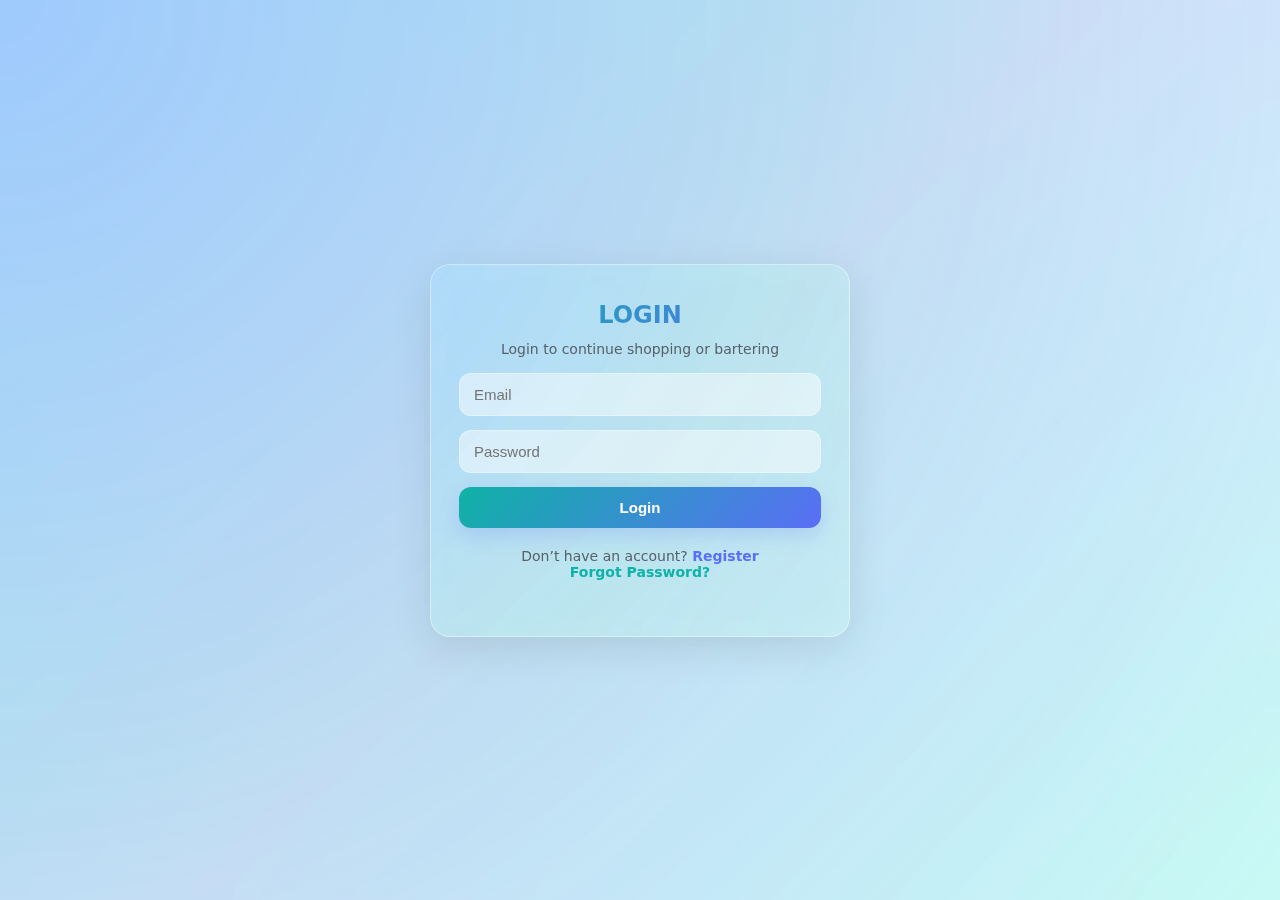
<file: index.html>
<!DOCTYPE html>
<html lang="en">
<head>
  <meta charset="utf-8" />
  <meta name="viewport" content="width=device-width,initial-scale=1" />
  <title>SwapCart — Home</title>
  <link rel="stylesheet" href="styles.css" />
  <link rel="manifest" href="manifest.json" />
</head>
<body>
  <div class="layout">
    <aside class="sidebar" id="sidebar">
      <div class="sidebar-brand">SwapCart</div>
      <nav>
        <a href="profile.html">👤 Profile</a>
        <a href="index.html">🏠 Home</a>
        <a href="barter.html">🔁 Barter</a>
        <a href="barter-dashboard.html" class="icon-btn ">
    🔄 Barter Dashboard <span id="barter-count" class="badge">0</span></a>
        <a href="seller.html">🛍️ Sell</a>
        <a href="favorites.html" class="icon-btn ">
    ❤️ Favorites <span id="fav-count" class="badge">0</span></a>
        <a href="cart.html" class="icon-btn ">
    🛒 Cart <span id="cart-count" class="badge">0</span></a>
        <!-- ✅ New Logout button -->
  <button id="logoutBtn" class="icon-btn" style="background:none;border:none;cursor:pointer;font-size:1em;">
    🚪 Logout
  </button>
</nav>
    </aside>

    <main class="main-content">
      <button class="menu-toggle" id="menuToggle">☰</button>

      <div class="hero card">
        <h1>SwapCart — Shop & Barter</h1>
        <p>Buy or propose a barter for any listed item. Shop vibe, barter power.</p>
      </div>
      <div id="products-grid" class="products-grid"></div>
    </main>
  </div>
  <!-- Optional: add to pages manually -->
<div id="global-chat-modal" class="modal" style="display:none;">
  <div class="modal-content card" style="max-width:600px;margin:auto;">
    <h3 id="global-chat-with-name">Chat</h3>
    <div id="global-chat-messages" style="max-height:300px;overflow-y:auto;border:1px solid #ccc;padding:10px;margin-bottom:10px;"></div>
    <textarea id="global-chat-input" rows="2" placeholder="Type your message..."></textarea>
    <button class="btn orange" id="global-send-chat-btn">Send</button>
    <button class="btn" id="global-close-chat-btn">Close</button>
  </div>
</div>


 <script src="script.js"></script>

  <script src="logout.js"></script>
  <script>
    const sidebar = document.getElementById('sidebar');
    const toggle = document.getElementById('menuToggle');
    toggle.addEventListener('click', () => {
      sidebar.classList.toggle('collapsed');
    });
</script>
<script>
  const user = JSON.parse(localStorage.getItem('currentUser'));
  if (!user) window.location.href = 'login.html';
</script>




</body>

</html>
</file>
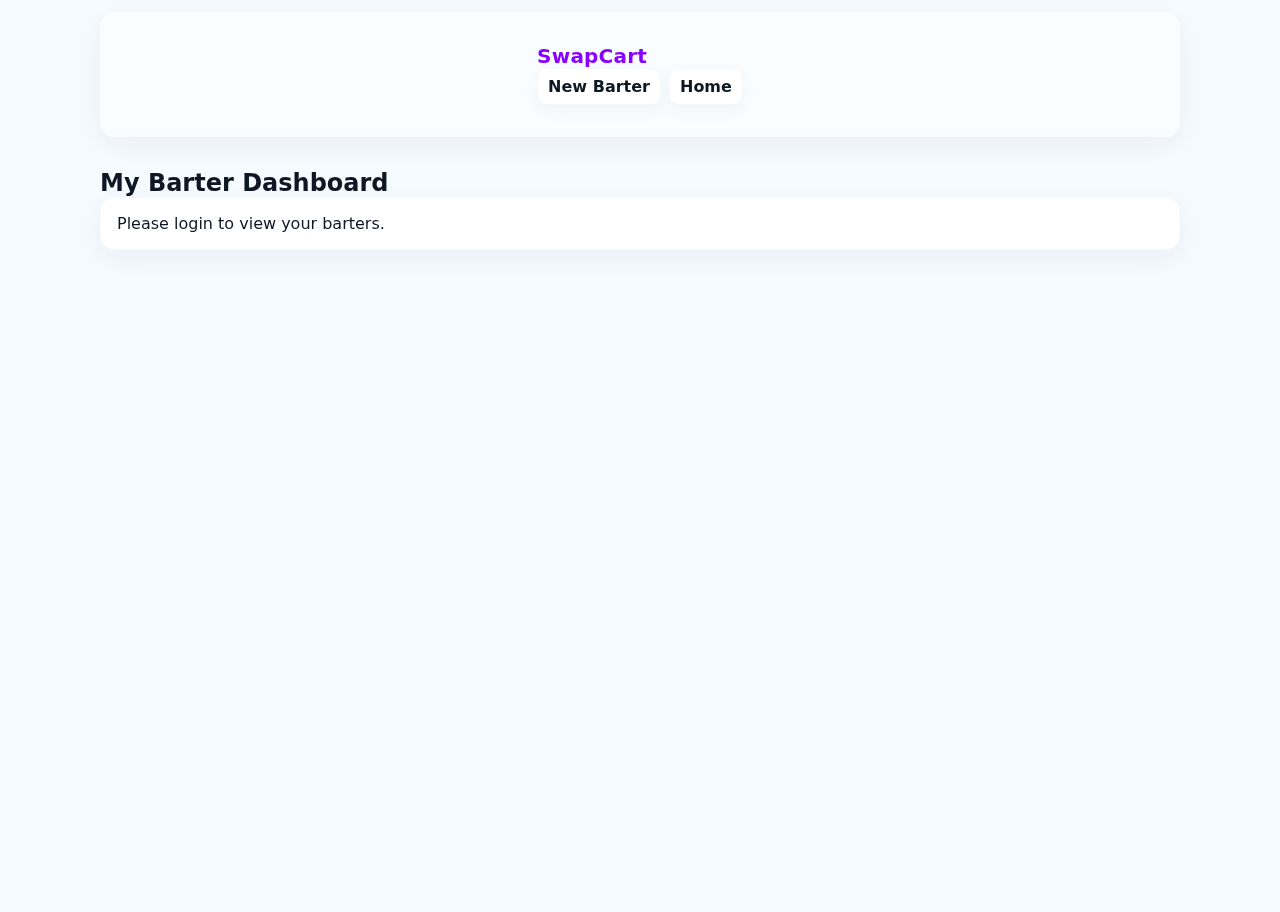
<file: barter-dashboard.html>
<!-- Updated barter-dashboard.html -->
<!DOCTYPE html>
<html lang="en">
<head>
  <meta charset="utf-8" />
  <meta name="viewport" content="width=device-width,initial-scale=1" />
  <title>My Barter Dashboard</title>
  <link rel="stylesheet" href="styles.css" />
</head>
<body>
  <header class="site-header">
    <div class="container topbar">
      <div class="brand"><a href="index.html" style="text-decoration:none;color:#8800ff;">SwapCart</a></div>
      <div class="actions">
        <a href="barter.html" class="icon-btn orange">New Barter</a>
        <a href="index.html" class="icon-btn orange">Home</a>
        </div>

    </div>
  </header>

  <main class="container">
    <h2>My Barter Dashboard</h2>
    <div id="my-barter-list"></div>

    <!-- Hidden comment modal -->
    <div id="comment-modal" class="modal" style="display:none;">
      <div class="modal-content card" style="max-width:600px;margin:auto;">
        <h3>Comments</h3>
        <div id="comment-list"></div>
        <textarea id="new-comment-text" placeholder="Write a comment..." rows="2"></textarea>
        <button class="btn orange" id="post-comment-btn">Post Comment</button>
        <button class="btn" onclick="closeCommentModal()">Close</button>
      </div>
    </div>
  </main>
  <!-- 🔔 Notification Popup -->
<div id="notification-container"
     style="position:fixed;bottom:20px;right:20px;z-index:300;
            display:flex;flex-direction:column;gap:10px;"></div>


  <script src="script.js"></script>
</body>
</html>
</file>
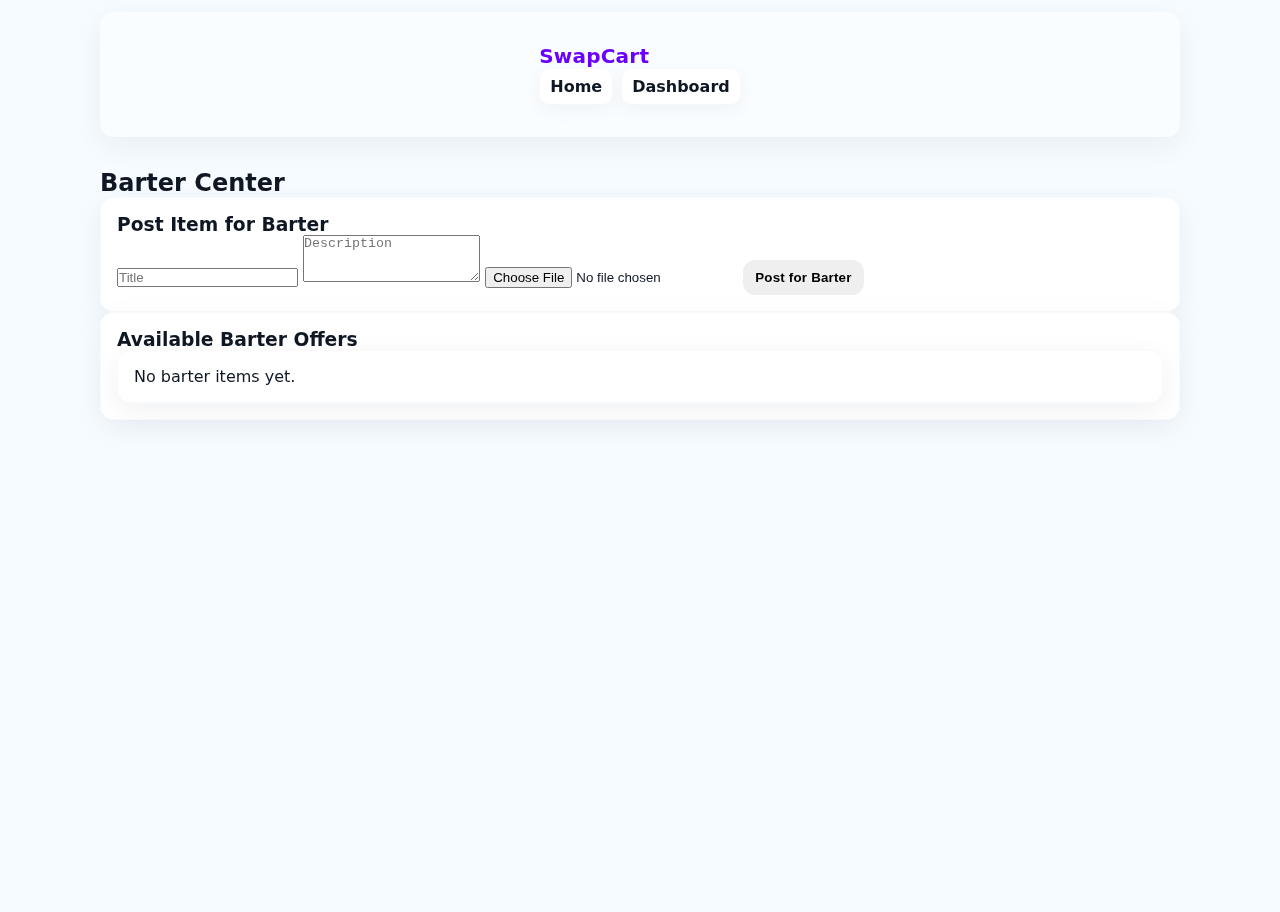
<file: barter.html>
<!DOCTYPE html>
<html lang="en">
<head>
  <meta charset="utf-8" />
  <meta name="viewport" content="width=device-width,initial-scale=1" />
  <title>SwapCart — Barter</title>
  <link rel="stylesheet" href="styles.css" />
</head>
<body>
  <header class="site-header">
    <div class="container topbar">
      <div class="brand"><a href="home.html" style="text-decoration:none;color:#6a00ff;">SwapCart</a></div>
      <div class="actions">
        <a href="index.html" class="icon-btn orange">Home</a>
        <a href="barter-dashboard.html" class="icon-btn orange">Dashboard</a>
      </div>
    </div>
  </header>

  <main class="container">
    <h2>Barter Center</h2>
    <div class="barter-grid">
      <div class="card">
        <h3>Post Item for Barter</h3>
        <div id="barter-alert"></div>
        <form id="barter-form">
          <input id="barter-title" placeholder="Title" required />
          <textarea id="barter-description" placeholder="Description" rows="3" required></textarea>
          <input id="barter-photo" type="file" accept="image/*" />
          <button class="btn orange">Post for Barter</button>
        </form>
      </div>

      <div class="card" style="flex:1">
        <h3>Available Barter Offers</h3>
        <div id="barter-items-list"></div>
      </div>
    </div>
    <!-- Private Message Modal -->
<div id="chat-modal" class="modal" style="display:none;">
  <div class="modal-content card" style="max-width:600px;margin:auto;">
    <h3 id="chat-with-name">Private Chat</h3>
    <div id="chat-messages" style="max-height:300px;overflow-y:auto;border:1px solid #ccc;padding:10px;margin-bottom:10px;"></div>
    <textarea id="chat-input" rows="2" placeholder="Type your message..."></textarea>
    <button class="btn orange" id="send-chat-btn">Send</button>
    <button class="btn" onclick="closeChat()">Close</button>
  </div>
</div>

  </main>


  <script src="script.js"></script>
  
</body>
</html>
</file>
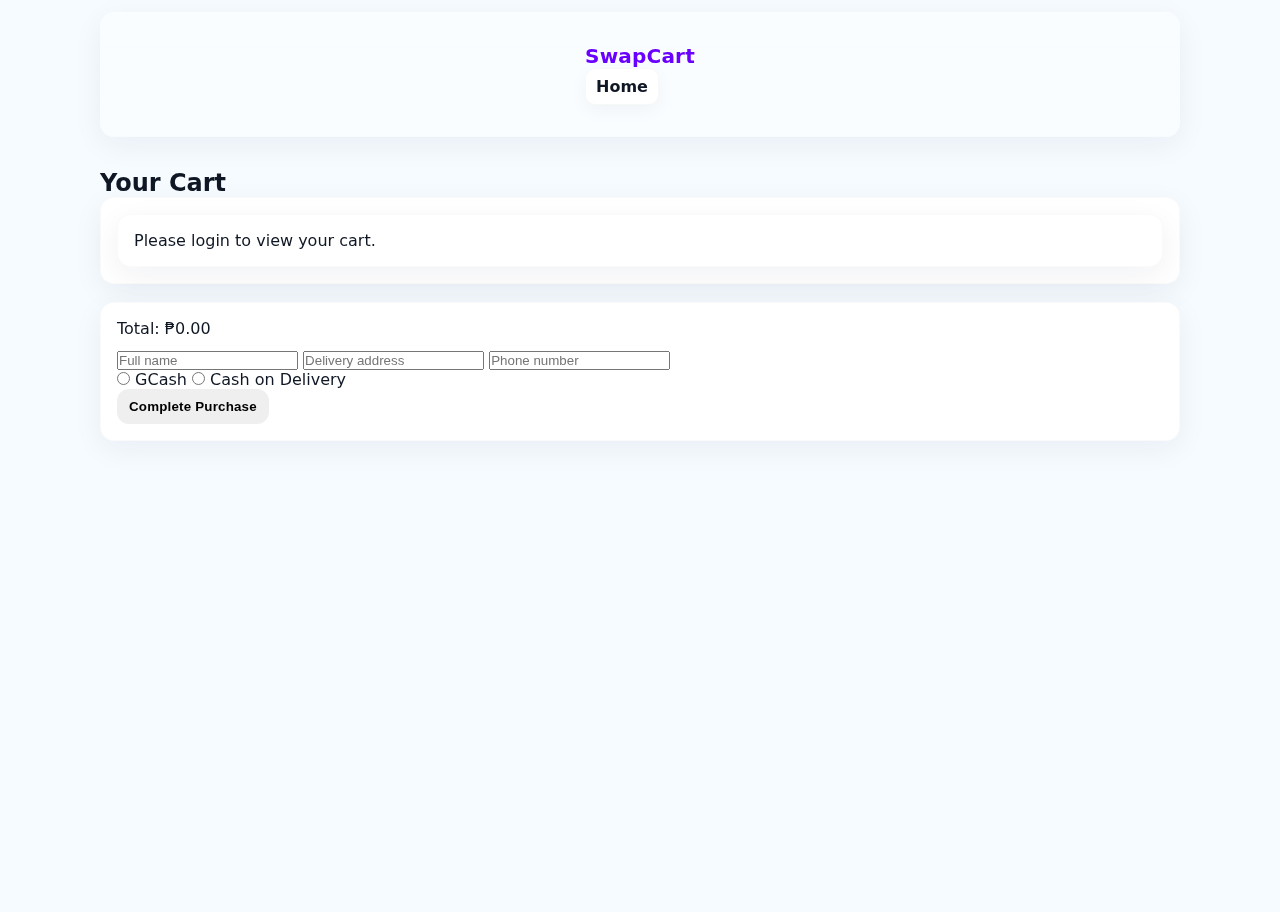
<file: cart.html>
<!DOCTYPE html>
<html lang="en">
<head>
  <meta charset="utf-8" />
  <meta name="viewport" content="width=device-width,initial-scale=1" />
  <title>SwapCart — Cart</title>
  <link rel="stylesheet" href="styles.css" />
</head>
<body>
  <header class="site-header">
    <div class="container topbar">
      <div class="brand"><a href="home.html" style="text-decoration:none;color:#6a00ff;">SwapCart</a></div>
      <div class="actions">
        <a href="index.html" class="icon-btn orange">Home</a>
    </div>
  </header>

  <main class="container">
  <h2>Your Cart</h2>
  <div id="cart-items" class="card"></div>
  <div class="card checkout">
    <div id="cart-total">Total: ₱0.00</div>
    <form id="checkout-form">
      <input id="checkout-name" placeholder="Full name" required />
      <input id="checkout-address" placeholder="Delivery address" required />
      <input id="checkout-phone" placeholder="Phone number" type="tel" required />
      <div class="payment-row">
        <label><input type="radio" name="payment" value="gcash" id="gcash" /> GCash</label>
        <label><input type="radio" name="payment" value="cod" id="cod" /> Cash on Delivery</label>
      </div>
      <div id="gcash-details" class="gcash-details" style="display:none;">
        <input id="gcash-number" placeholder="GCash number (11 digits)" pattern="[0-9]{11}" />
        <input id="gcash-name" placeholder="GCash account name" />
      </div>
      <button class="btn orange">Complete Purchase</button>
    </form>
  </div>
</main>


  <script src="script.js"></script>
  

</body>
</html>
</file>
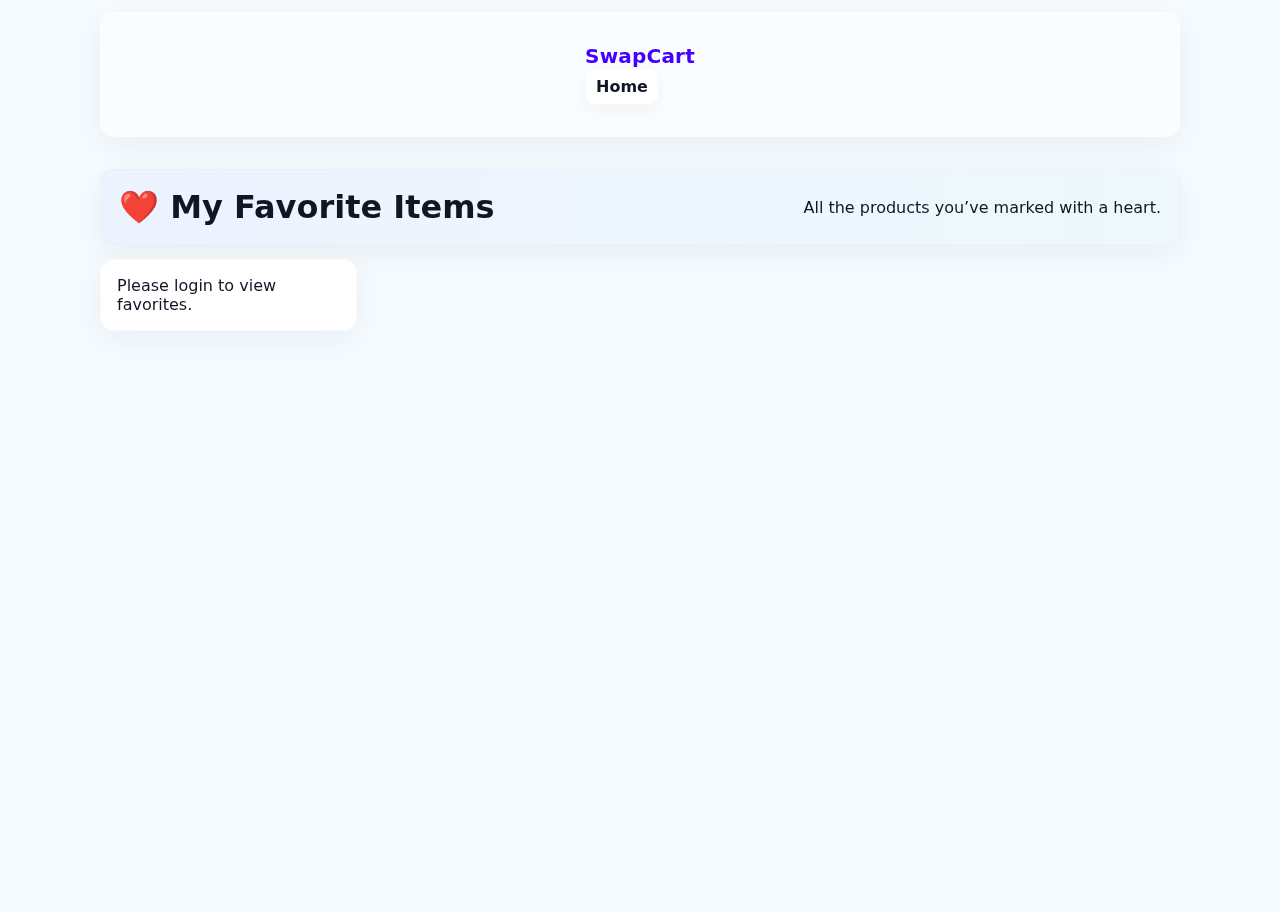
<file: favorites.html>
<!DOCTYPE html>
<html lang="en">
<head>
  <meta charset="utf-8" />
  <meta name="viewport" content="width=device-width,initial-scale=1" />
  <title>SwapCart — Favorites</title>
  <link rel="stylesheet" href="styles.css" />
</head>
<body>
  <!-- Header -->
  <header class="site-header">
    <div class="container topbar">
      <div class="brand"><a href="home.html" style="text-decoration:none;color:#4400ff;">SwapCart</a></div>

      <div class="actions">
        <a href="index.html" class="icon-btn orange">Home</a>
      </div>
    </div>
  </header>

  <!-- Favorites -->
  <main class="container">
    <div class="hero card">
      <h1>❤️ My Favorite Items</h1>
      <p>All the products you’ve marked with a heart.</p>
    </div>

    <div id="favorites-grid" class="products-grid"></div>
  </main>

  <script src="script.js"></script>
</body>
</html>
</file>
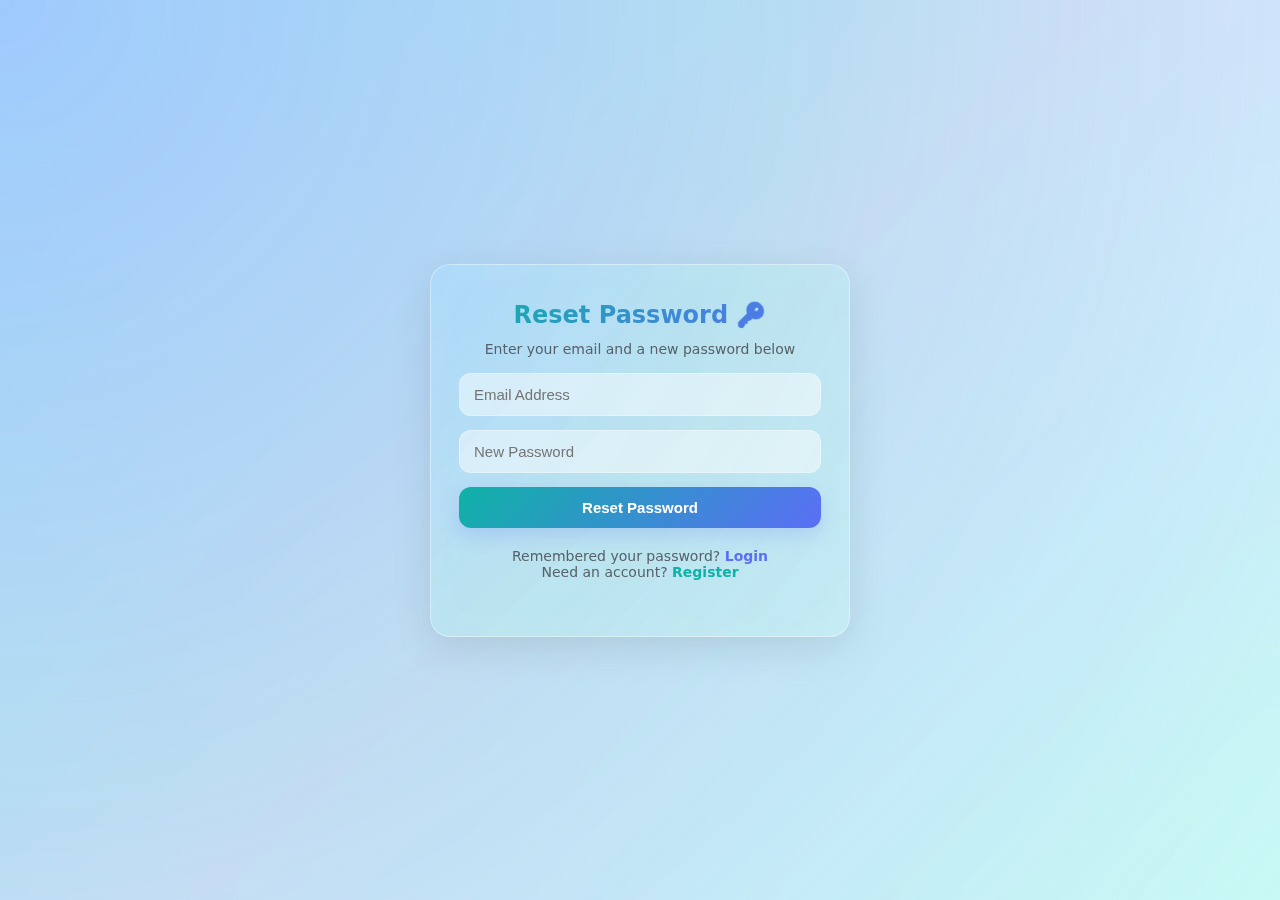
<file: forgot.html>
<!DOCTYPE html>
<html lang="en">
<head>
  <meta charset="utf-8" />
  <meta name="viewport" content="width=device-width, initial-scale=1" />
  <title>SwapCart — Forgot Password</title>
  <link rel="stylesheet" href="auth.css" />

</head>
<body>
  
    <!-- Main Content -->
    <main class="main-content">
      <div class="auth-page">
        <div class="auth-card">
          <h2>Reset Password 🔑</h2>
          <p class="muted" style="text-align:center;margin-bottom:16px;">
            Enter your email and a new password below
          </p>

          <form id="forgot-form">
            <input type="email" id="forgot-email" placeholder="Email Address" required />
            <input type="password" id="forgot-new-password" placeholder="New Password" required />
            <button class="btn btn-primary" type="submit">Reset Password</button>
          </form>

          <div id="forgot-alert" style="margin-top:10px;"></div>

          <p class="muted" style="margin-top:20px;text-align:center;">
            Remembered your password? 
            <a href="login.html" style="color:var(--accent-2);font-weight:700;">Login</a><br>
            Need an account? 
            <a href="register.html" style="color:var(--accent-1);font-weight:700;">Register</a>
          </p>
        </div>
      </div>
    </main>
  </div>

  <script src="script.js"></script>
  <script>
    document.addEventListener('DOMContentLoaded', () => {
      const user = JSON.parse(localStorage.getItem('currentUser'));
      if (user) window.location.href = 'index.html'; // redirect logged-in users
    });
  </script>
</body>
</html>
</file>
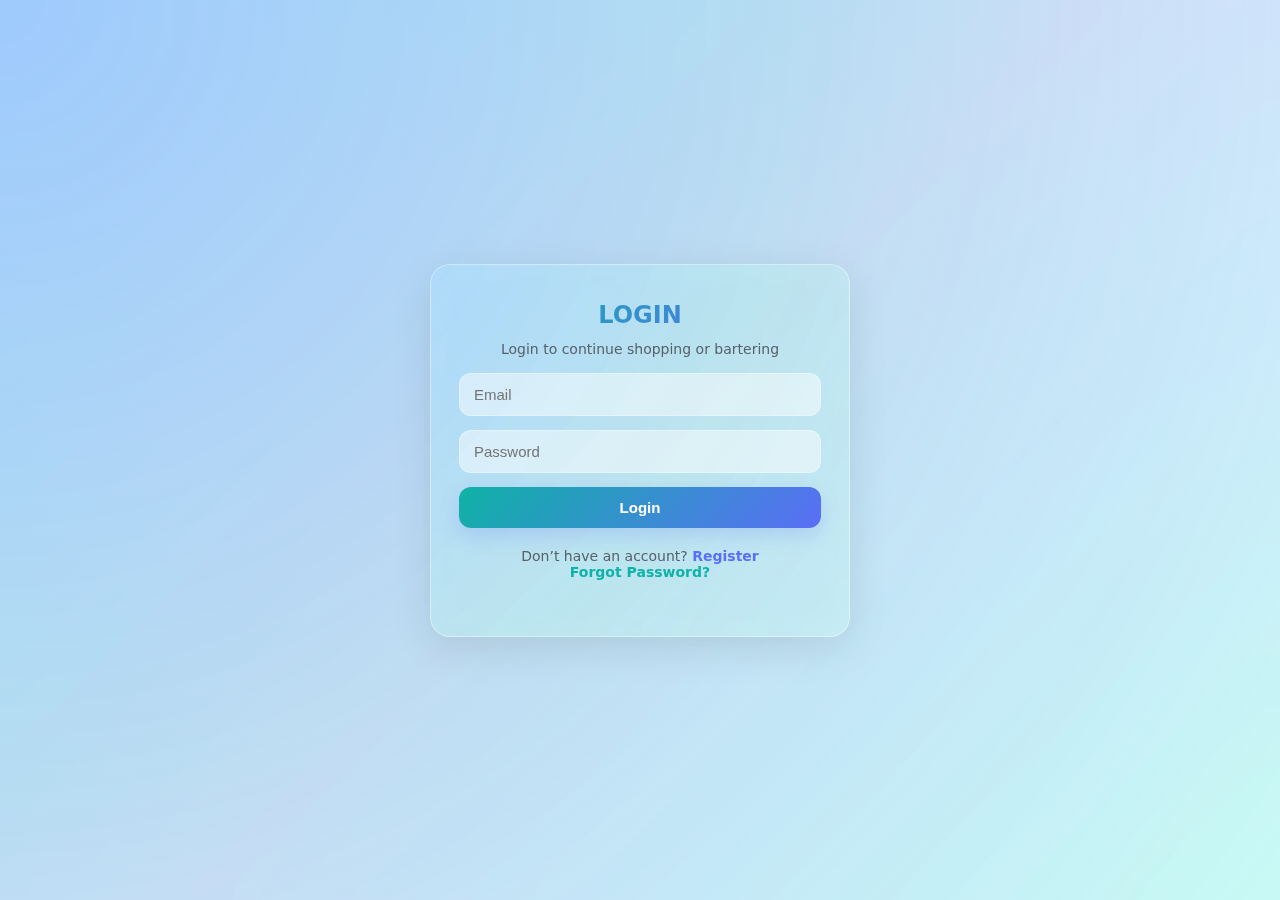
<file: login.html>
<!DOCTYPE html>
<html lang="en">
<head>
  <meta charset="utf-8" />
  <meta name="viewport" content="width=device-width, initial-scale=1" />
  <title>SwapCart — Login</title>
  <link rel="stylesheet" href="auth.css" />

</head>
<body>

    <!-- Main Content -->
    <main class="main-content">
      <div class="auth-page">
        <div class="auth-card">
          <h2>LOGIN</h2>
          <p class="muted" style="text-align:center;margin-bottom:16px;">Login to continue shopping or bartering</p>

          <form id="login-form">
            <input type="email" id="login-email" placeholder="Email" required />
            <input type="password" id="login-password" placeholder="Password" required />
            <button class="btn btn-primary" type="submit">Login</button>
          </form>

          <div id="login-alert" style="margin-top:10px;"></div>

          <p class="muted" style="margin-top:20px;text-align:center;">
            Don’t have an account? <a href="register.html" style="color:var(--accent-2);font-weight:700;">Register</a><br>
            <a href="forgot.html" style="color:var(--accent-1);font-weight:700;">Forgot Password?</a>
          </p>
        </div>
      </div>
    </main>
  </div>

  <script src="script.js"></script>
  
  </script>
</body>
</html>
</file>
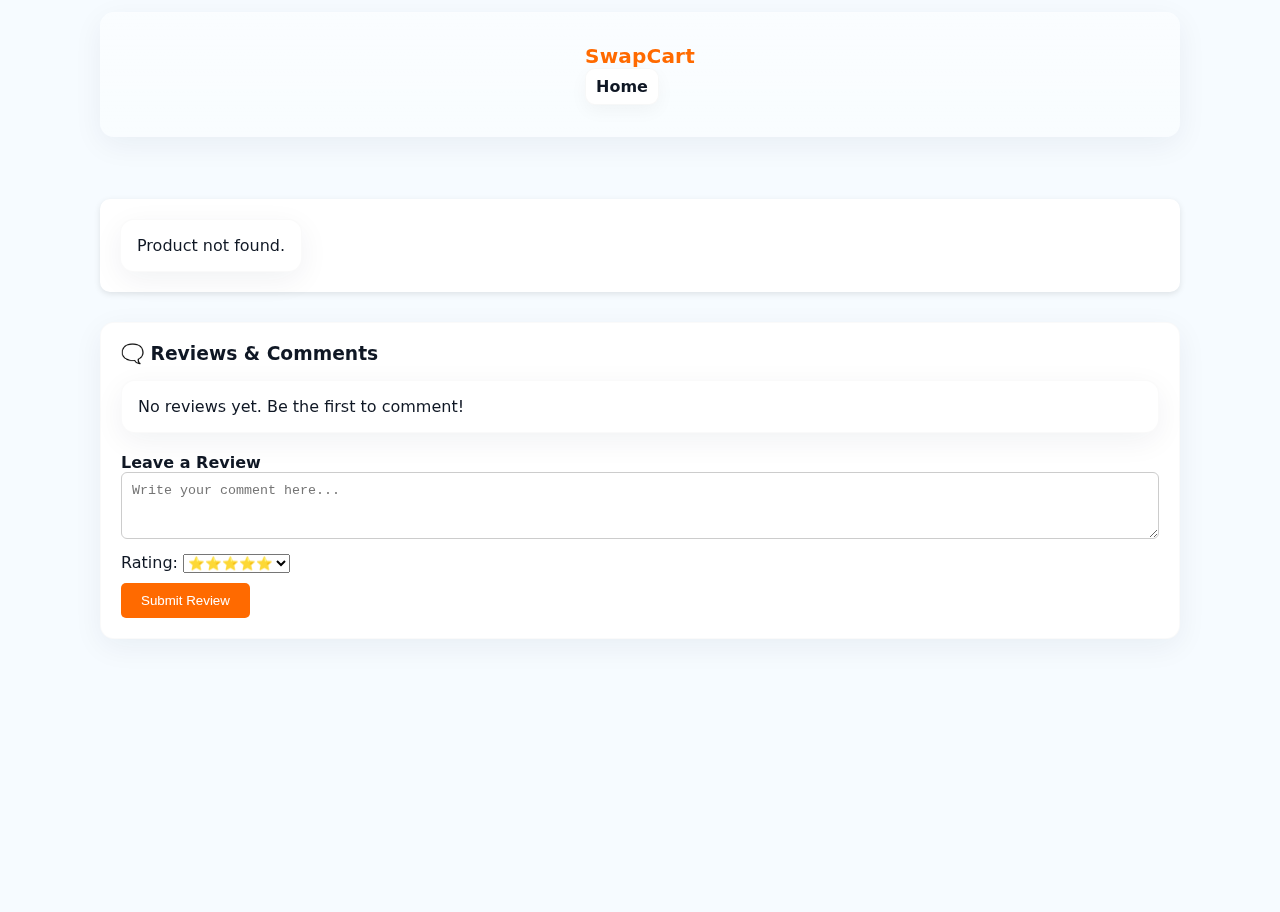
<file: product.html>
<!DOCTYPE html>
<html lang="en">
<head>
  <meta charset="utf-8" />
  <meta name="viewport" content="width=device-width,initial-scale=1" />
  <title>SwapCart — Product</title>
  <link rel="stylesheet" href="styles.css" />
  <style>
    .product-page {
      display: flex;
      flex-wrap: wrap;
      gap: 30px;
      background: #fff;
      border-radius: 10px;
      padding: 20px;
      box-shadow: 0 2px 6px rgba(0,0,0,0.1);
      margin-top: 30px;
    }
    .product-img {
      flex: 1;
      min-width: 280px;
      text-align: center;
    }
    .product-img img {
      width: 100%;
      max-width: 350px;
      border-radius: 10px;
      border: 1px solid #ddd;
    }
    .product-info {
      flex: 2;
      min-width: 320px;
    }
    .product-info h2 {
      color: #333;
      margin-bottom: 8px;
    }
    .product-price {
      color: #ff6a00;
      font-size: 1.6em;
      margin-bottom: 10px;
    }
    .product-meta {
      color: #777;
      font-size: 14px;
      margin-bottom: 15px;
    }
    .buy-btn, .cart-btn {
      display: inline-block;
      margin-right: 10px;
      padding: 10px 20px;
      background: #ff6a00;
      color: white;
      border: none;
      border-radius: 5px;
      cursor: pointer;
    }
    .cart-btn {
      background: #333;
    }
    .cart-btn:hover, .buy-btn:hover {
      opacity: 0.85;
    }
  </style>
</head>
<body>
  <header class="site-header">
    <div class="container topbar">
      <div class="brand"><a href="index.html" style="text-decoration:none;color:#ff6a00;">SwapCart</a></div>
      <div class="actions">
        <a href="index.html" class="icon-btn orange">Home</a>
        
        
      </div>
    </div>
  </header>

  <main class="container">
  <div id="product-details" class="product-page"></div>

  <section id="reviews-section" class="card" style="margin-top:30px; padding:20px;">
    <h3>🗨️ Reviews & Comments</h3>

    <div id="reviews-list" style="margin-top:15px;"></div>

    <div id="review-form" style="margin-top:20px;">
      <h4>Leave a Review</h4>
      <textarea id="review-text" rows="3" placeholder="Write your comment here..." style="width:100%;padding:10px;border-radius:6px;border:1px solid #ccc;"></textarea>
      <div style="margin-top:10px;">
        Rating:
        <select id="review-rating">
          <option value="5">⭐⭐⭐⭐⭐</option>
          <option value="4">⭐⭐⭐⭐</option>
          <option value="3">⭐⭐⭐</option>
          <option value="2">⭐⭐</option>
          <option value="1">⭐</option>
        </select>
      </div>
      <button class="buy-btn" style="margin-top:10px;" onclick="submitReview()">Submit Review</button>
    </div>
  </section>
</main>

  <script src="script.js"></script>
  <script>
    document.addEventListener('DOMContentLoaded', () => {
      const params = new URLSearchParams(window.location.search);
      const productId = parseInt(params.get('id'));
      const products = JSON.parse(localStorage.getItem('products')) || [];
      const product = products.find(p => p.id === productId);

      if (!product) {
        document.getElementById('product-details').innerHTML = '<div class="card">Product not found.</div>';
        return;
      }

      const html = `
        <div class="product-img">
          ${product.image ? `<img src="${product.image}" alt="${product.name}">` : `<div class="card">${product.name}</div>`}
        </div>
        <div class="product-info">
          <h2>${product.name}</h2>
         <p>This is a product listing on SwapCart. You can purchase or barter this item just like on Shopee.</p>
<div style="margin-top:15px;">
  <div style="display:flex; flex-wrap:wrap; gap:10px;">
    <button class="buy-btn" onclick="buyNow(${product.id})">Buy Now</button>
    <button class="cart-btn" onclick="addToCart(${product.id})">Add to Cart</button>
    <button id="fav-btn" class="icon-btn orange" onclick="toggleFavorite(${product.id}); updateFavoriteIcon(${product.id});">
      ❤️ Favorite
    </button>
  </div>

  <div style="margin-top:20px; text-align:center;">
    <button class="view-seller-btn" onclick="viewSeller(${product.sellerId})">👤 View Seller</button>
  </div>
</div>


      `;
      document.getElementById('product-details').innerHTML = html;
    });

    function buyNow(id) {
      addToCart(id);
      window.location.href = 'cart.html';
    }
  </script>
  <script>
  document.addEventListener('DOMContentLoaded', () => {
    const params = new URLSearchParams(window.location.search);
    const productId = parseInt(params.get('id'));
    loadProductDetails(productId);
    loadReviews(productId);
  });
</script>
</body>
</html>
</file>
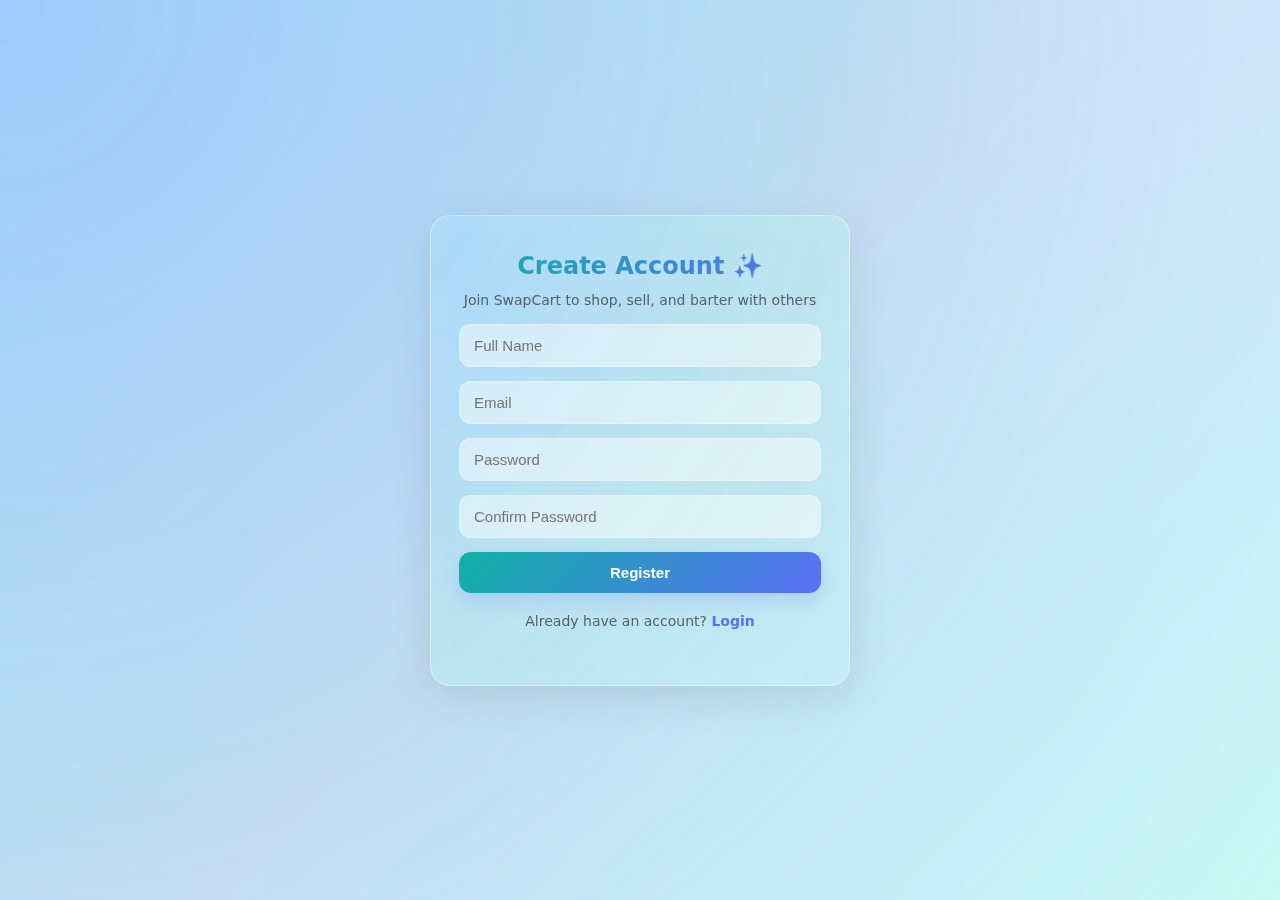
<file: register.html>
<!DOCTYPE html>
<html lang="en">
<head>
  <meta charset="utf-8" />
  <meta name="viewport" content="width=device-width, initial-scale=1" />
  <title>SwapCart — Register</title>
  <link rel="stylesheet" href="auth.css" />

</head>
<body>
    <!-- Main Content -->
    <main class="main-content">
      <div class="auth-page">
        <div class="auth-card">
          <h2>Create Account ✨</h2>
          <p class="muted" style="text-align:center;margin-bottom:16px;">
            Join SwapCart to shop, sell, and barter with others
          </p>

          <form id="register-form">
            <input type="text" id="register-name" placeholder="Full Name" required />
            <input type="email" id="register-email" placeholder="Email" required />
            <input type="password" id="register-password" placeholder="Password" required />
            <input type="password" id="register-confirm-password" placeholder="Confirm Password" required />
            <button class="btn btn-primary" type="submit">Register</button>
          </form>

          <div id="register-alert" style="margin-top:10px;"></div>

          <p class="muted" style="margin-top:20px;text-align:center;">
            Already have an account? 
            <a href="login.html" style="color:var(--accent-2);font-weight:700;">Login</a>
          </p>
        </div>
      </div>
    </main>
  </div>

  <script src="script.js"></script>
  <script>
    document.addEventListener('DOMContentLoaded', () => {
      const user = JSON.parse(localStorage.getItem('currentUser'));
      if (user) window.location.href = 'index.html'; // redirect logged-in users
    });
  </script>
</body>
</html>
</file>
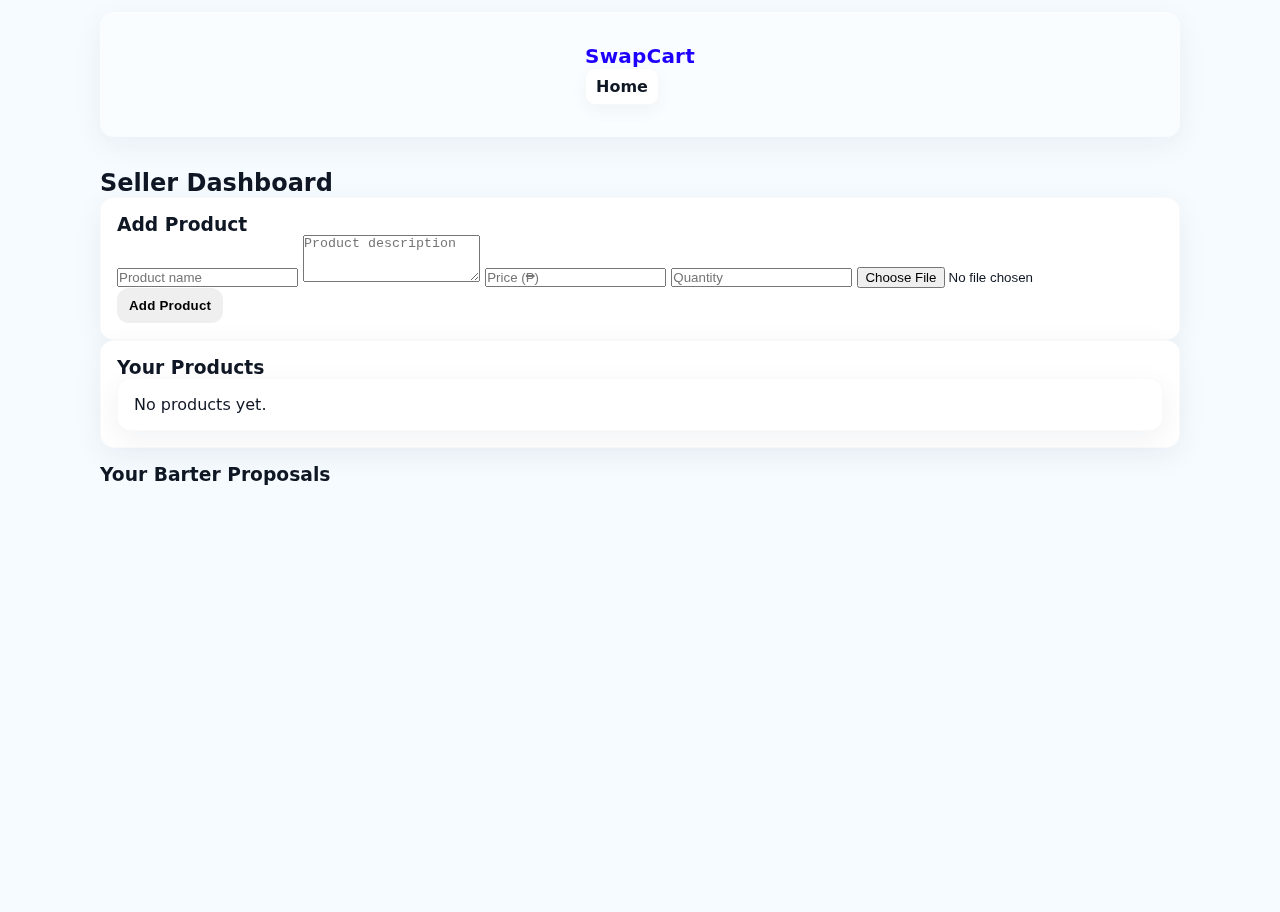
<file: seller.html>
<!DOCTYPE html>
<html lang="en">
<head>
  <meta charset="utf-8" />
  <meta name="viewport" content="width=device-width,initial-scale=1" />
  <title>SwapCart — Seller Dashboard</title>
  <link rel="stylesheet" href="styles.css" />
</head>
<body>
  <header class="site-header">
    <div class="container topbar">
      <div class="brand"><a href="home.html" style="text-decoration:none;color:#1e00ff;">SwapCart</a></div>
      <div class="actions">
        <a href="index.html" class="icon-btn orange">Home</a>
      </div>
    </div>
  </header>

  <main class="container">
    <h2>Seller Dashboard</h2>
    <div class="seller-grid">
      <div class="card">
        <h3>Add Product</h3>
        <form id="seller-form">
          <input id="seller-product-name" placeholder="Product name" required />
          <textarea id="seller-product-description" placeholder="Product description" rows="3" required></textarea>
          <input id="seller-product-price" placeholder="Price (₱)" type="number" min="1" required />
          <input id="seller-product-quantity" placeholder="Quantity" type="number" min="1" required />
          <input id="seller-product-photo" type="file" accept="image/*" />
          <button class="btn orange">Add Product</button>
        </form>
      </div>

      <div class="card" style="flex:1">
        <h3>Your Products</h3>
        <div id="seller-products-list"></div>
      </div>
    </div>

    <div style="margin-top:16px">
      <h3>Your Barter Proposals</h3>
      <div id="my-barter-proposals"></div>
    </div>
  </main>

  <script src="script.js"></script>
  
</body>
</html>
</file>
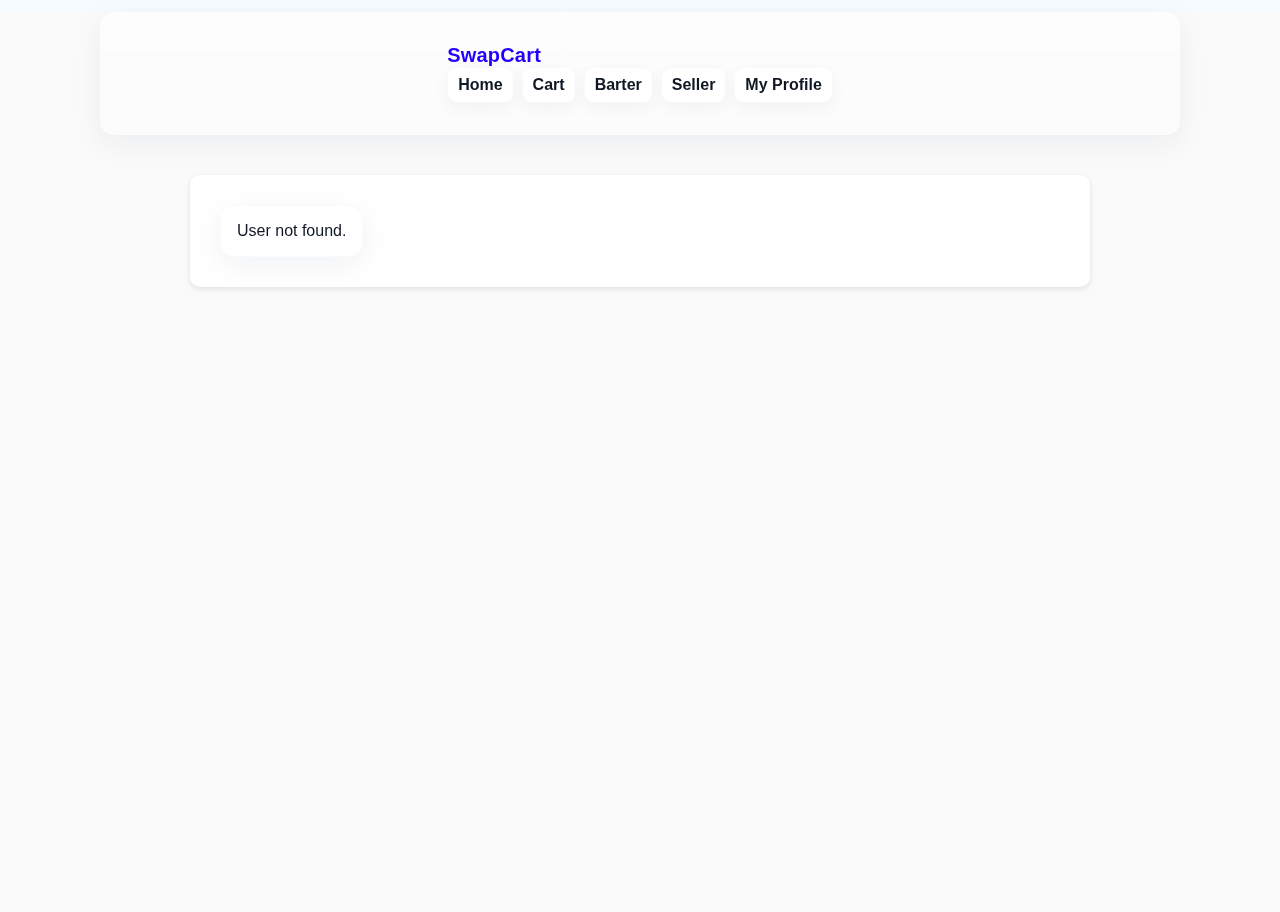
<file: user.html>
<!DOCTYPE html>
<html lang="en">
<head>
  <meta charset="utf-8" />
  <meta name="viewport" content="width=device-width, initial-scale=1" />
  <title>SwapCart — User Profile</title>
  <link rel="stylesheet" href="styles.css" />
  <style>
    body { background:#fafafa; font-family:Arial, sans-serif; }

    .user-card {
      max-width: 900px;
      margin: 40px auto;
      background: #fff;
      border-radius: 10px;
      box-shadow: 0 2px 6px rgba(0,0,0,0.1);
      padding: 30px;
      display: flex;
      flex-wrap: wrap;
      gap: 30px;
    }

    .user-photo {
      width: 150px;
      height: 150px;
      border-radius: 50%;
      object-fit: cover;
      border: 2px solid #ddd;
    }

    .user-info { flex: 1; }
    .user-info h2 { margin: 0; color:#333; }
    .user-info p { margin: 5px 0; color:#666; }

    .action-buttons {
      margin-top: 10px;
      display: flex;
      gap: 10px;
      flex-wrap: wrap;
    }

    .follow-btn, .chat-btn {
      background: #ff6a00;
      color: #fff;
      border: none;
      border-radius: 5px;
      padding: 8px 15px;
      cursor: pointer;
    }
    .follow-btn.following {
      background: #777;
    }

    .chat-section {
      max-width: 800px;
      margin: 30px auto;
      background: #fff;
      border-radius: 10px;
      padding: 20px;
      box-shadow: 0 2px 6px rgba(0,0,0,0.1);
    }
    .chat-messages {
      height: 250px;
      overflow-y: auto;
      border: 1px solid #eee;
      border-radius: 5px;
      padding: 10px;
      margin-bottom: 10px;
      background: #fafafa;
    }
    .msg {
      padding: 6px 10px;
      margin-bottom: 6px;
      border-radius: 8px;
      display: inline-block;
      max-width: 70%;
      word-wrap: break-word;
    }
    .msg.me {
      background: #ff6a00;
      color: #fff;
      align-self: flex-end;
      float: right;
      clear: both;
    }
    .msg.them {
      background: #eaeaea;
      color: #333;
      float: left;
      clear: both;
    }
    .chat-input {
      display: flex;
      gap: 10px;
    }
    .chat-input input {
      flex: 1;
      padding: 8px;
      border-radius: 5px;
      border: 1px solid #ccc;
    }
    .chat-input button {
      background: #ff6a00;
      color: #fff;
      border: none;
      border-radius: 5px;
      padding: 8px 15px;
      cursor: pointer;
    }

    .product-list {
      max-width: 900px;
      margin: 30px auto;
    }
    .product-card {
      border: 1px solid #eee;
      border-radius: 8px;
      padding: 10px;
      margin-bottom: 10px;
      background: #fff;
      cursor: pointer;
    }
    .product-card:hover {
      box-shadow: 0 0 5px rgba(0,0,0,0.1);
    }
  </style>
</head>
<body>
  <header class="site-header">
    <div class="container topbar">
      <div class="brand"><a href="index.html" style="text-decoration:none;color:#2200ff;">SwapCart</a></div>
      <div class="actions">
        <a href="index.html" class="icon-btn orange">Home</a>
        <a href="cart.html" class="icon-btn orange">Cart</a>
        <a href="barter.html" class="icon-btn orange">Barter</a>
        <a href="seller.html" class="icon-btn orange">Seller</a>
        <a href="profile.html" class="icon-btn orange">My Profile</a>
      </div>
    </div>
  </header>

  <main>
    <div id="user-details" class="user-card"></div>
    <div id="seller-products" class="product-list"></div>

    <div id="chat-area" class="chat-section" style="display:none;">
      <h3>Private Chat</h3>
      <div id="chat-messages" class="chat-messages"></div>
      <div class="chat-input">
        <input id="chat-input" placeholder="Type a message...">
        <button id="chat-send">Send</button>
      </div>
    </div>
  </main>

  <script src="script.js"></script>
  <script>
    document.addEventListener('DOMContentLoaded', () => {
      const STORAGE = {
        USERS: 'users',
        CURRENT_USER: 'currentUser',
        PRODUCTS: 'products',
        MESSAGES: 'messages',
        FOLLOWS: 'follows'
      };

      const currentUser = JSON.parse(localStorage.getItem(STORAGE.CURRENT_USER));
      const users = JSON.parse(localStorage.getItem(STORAGE.USERS)) || [];
      const products = JSON.parse(localStorage.getItem(STORAGE.PRODUCTS)) || [];
      const messages = JSON.parse(localStorage.getItem(STORAGE.MESSAGES)) || [];
      let follows = JSON.parse(localStorage.getItem(STORAGE.FOLLOWS)) || [];

      const params = new URLSearchParams(window.location.search);
      const userId = parseInt(params.get('id'));
      const user = users.find(u => u.id === userId);
      const container = document.getElementById('user-details');

      if (!user) {
        container.innerHTML = '<div class="card">User not found.</div>';
        return;
      }

      // Header Info
      container.innerHTML = `
        <img src="${user.photo || 'default-avatar.png'}" class="user-photo" alt="${user.name}">
        <div class="user-info">
          <h2>${user.name}</h2>
          <p><strong>Email:</strong> ${user.email}</p>
          <p><strong>Phone:</strong> ${user.phone || '—'}</p>
          <p><strong>Gender:</strong> ${user.gender || '—'}</p>
          <p><strong>Date of Birth:</strong> ${user.dob || '—'}</p>
          <div class="action-buttons" id="user-actions"></div>
        </div>
      `;

      // Buttons: Follow & Chat
      const actions = document.getElementById('user-actions');
      if (currentUser && currentUser.id !== userId) {
        const isFollowing = follows.some(f => f.followerId === currentUser.id && f.followedId === userId);
        const followBtn = document.createElement('button');
        followBtn.className = 'follow-btn' + (isFollowing ? ' following' : '');
        followBtn.textContent = isFollowing ? 'Following' : 'Follow';
        followBtn.onclick = () => toggleFollow(followBtn);
        actions.appendChild(followBtn);

        const chatBtn = document.createElement('button');
        chatBtn.className = 'chat-btn';
        chatBtn.textContent = 'Message';
        chatBtn.onclick = () => openChat();
        actions.appendChild(chatBtn);
      }

      // Seller Products
      const userProducts = products.filter(p => p.sellerId === userId);
      const list = document.getElementById('seller-products');
      if (userProducts.length > 0) {
        list.innerHTML = `<h3>Items Listed by ${user.name}</h3>`;
        userProducts.forEach(p => {
          const el = document.createElement('div');
          el.className = 'product-card';
          el.innerHTML = `<strong>${p.name}</strong><br>₱${p.price.toFixed(2)} • ${p.category}`;
          el.onclick = () => viewProduct(p.id);
          list.appendChild(el);
        });
      } else {
        list.innerHTML = `<p>${user.name} has not listed any products yet.</p>`;
      }

      // FOLLOW FEATURE
      function toggleFollow(btn) {
        const isFollowing = follows.some(f => f.followerId === currentUser.id && f.followedId === userId);
        if (isFollowing) {
          follows = follows.filter(f => !(f.followerId === currentUser.id && f.followedId === userId));
          btn.classList.remove('following');
          btn.textContent = 'Follow';
        } else {
          follows.push({ followerId: currentUser.id, followedId: userId });
          btn.classList.add('following');
          btn.textContent = 'Following';
        }
        localStorage.setItem(STORAGE.FOLLOWS, JSON.stringify(follows));
      }

      // CHAT FEATURE
      const chatArea = document.getElementById('chat-area');
      const chatMessages = document.getElementById('chat-messages');
      const chatInput = document.getElementById('chat-input');
      const chatSend = document.getElementById('chat-send');

      function openChat() {
        chatArea.style.display = 'block';
        loadMessages();
      }

      chatSend.addEventListener('click', sendMessage);
      chatInput.addEventListener('keydown', e => {
        if (e.key === 'Enter') sendMessage();
      });

      function sendMessage() {
        const text = chatInput.value.trim();
        if (!text) return;
        const msg = {
          id: Date.now(),
          senderId: currentUser.id,
          receiverId: userId,
          text,
          timestamp: new Date().toISOString()
        };
        messages.push(msg);
        localStorage.setItem(STORAGE.MESSAGES, JSON.stringify(messages));
        chatInput.value = '';
        loadMessages();
      }

      function loadMessages() {
        chatMessages.innerHTML = '';
        const thread = messages.filter(m =>
          (m.senderId === currentUser.id && m.receiverId === userId) ||
          (m.senderId === userId && m.receiverId === currentUser.id)
        );
        thread.sort((a,b) => new Date(a.timestamp) - new Date(b.timestamp));
        thread.forEach(m => {
          const el = document.createElement('div');
          el.className = 'msg ' + (m.senderId === currentUser.id ? 'me' : 'them');
          el.textContent = m.text;
          chatMessages.appendChild(el);
        });
        chatMessages.scrollTop = chatMessages.scrollHeight;
      }
    });
  </script>
</body>
</html>
</file>
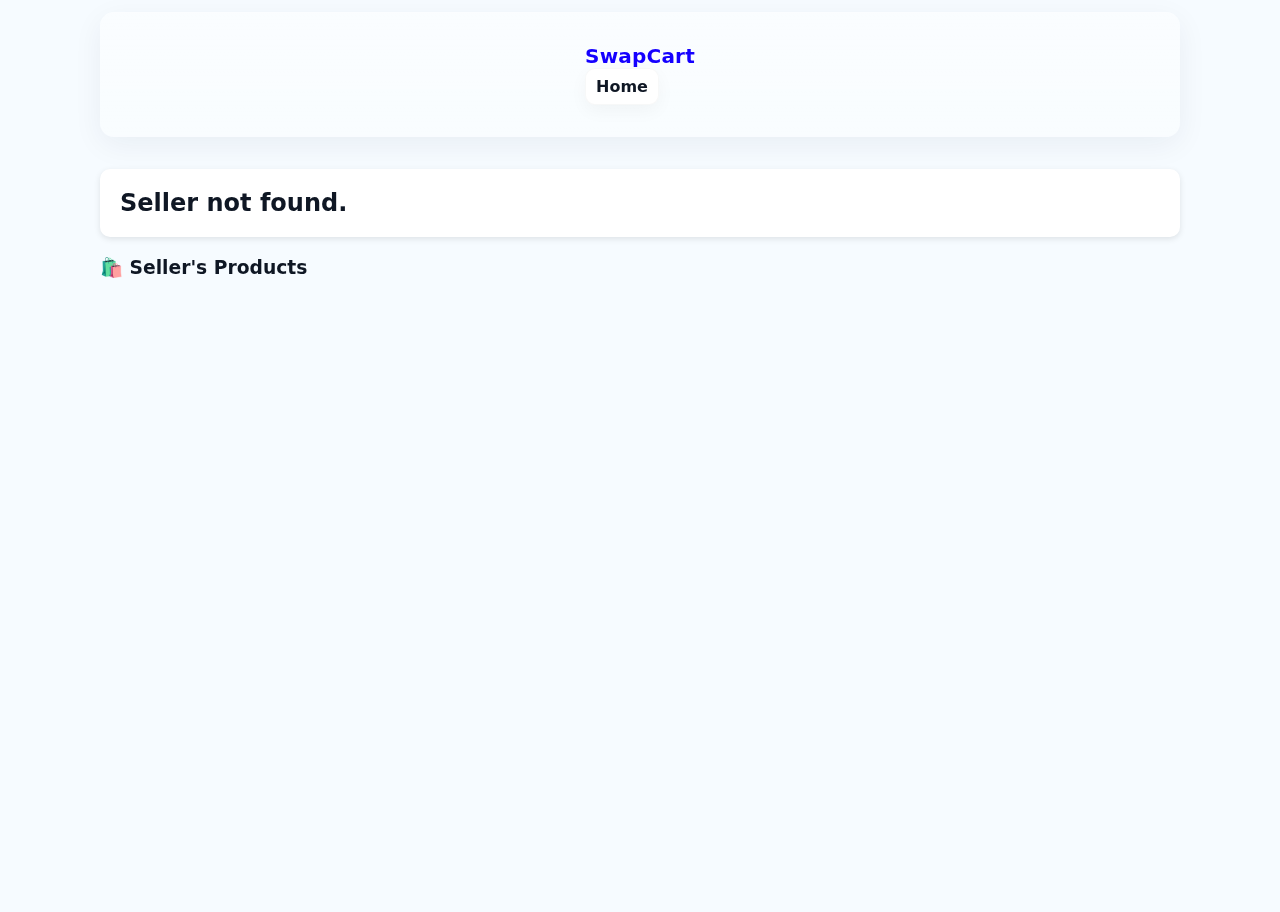
<file: view-seller.html>
<!DOCTYPE html>
<html lang="en">
<head>
  <meta charset="utf-8" />
  <meta name="viewport" content="width=device-width,initial-scale=1" />
  <title>View Seller — SwapCart</title>
  <link rel="stylesheet" href="styles.css" />
  <style>
    .seller-header {
      background: #fff;
      border-radius: 10px;
      padding: 20px;
      margin-bottom: 20px;
      box-shadow: 0 2px 6px rgba(0,0,0,0.1);
    }
    .seller-products {
      display: grid;
      grid-template-columns: repeat(auto-fill, minmax(200px, 1fr));
      gap: 20px;
    }
  </style>
</head>
<body>
  <header class="site-header">
    <div class="container topbar">
      <div class="brand"><a href="index.html" style="text-decoration:none;color:#1500ff;">SwapCart</a></div>
      <div class="actions">
        <a href="index.html" class="icon-btn orange">Home</a>
      </div>
    </div>
  </header>

  <main class="container">
    <div class="seller-header">
      <h2 id="seller-name"></h2>
      <p id="seller-email"></p>
    </div>

    <h3>🛍️ Seller's Products</h3>
    <div id="seller-products" class="seller-products"></div>
  </main>
  

  <script src="script.js"></script>
  <script>
    document.addEventListener('DOMContentLoaded', () => {
      const params = new URLSearchParams(window.location.search);
      const sellerId = parseInt(params.get('id'));

      const users = JSON.parse(localStorage.getItem('users')) || [];
      const products = JSON.parse(localStorage.getItem('products')) || [];

      const seller = users.find(u => u.id === sellerId);
      const list = document.getElementById('seller-products');

      if (!seller) {
        document.getElementById('seller-name').textContent = 'Seller not found.';
        return;
      }

      document.getElementById('seller-name').textContent = seller.name;
      document.getElementById('seller-email').textContent = `📧 ${seller.email}`;

      const sellerProducts = products.filter(p => p.sellerId === sellerId);

      if (sellerProducts.length === 0) {
        list.innerHTML = '<div class="card">No products yet from this seller.</div>';
        return;
      }

      list.innerHTML = sellerProducts.map(p => `
        <div class="product-card" onclick="viewProduct(${p.id})">
          <div class="product-media">
            ${p.image ? `<img src="${p.image}" alt="${p.name}">` : `<div>${p.name}</div>`}
          </div>
          <div class="product-body">
            <div class="product-title">${p.name}</div>
            <div class="product-price">₱${Number(p.price).toFixed(2)}</div>
            
          </div>
        </div>
      `).join('');
    });
  </script>
  
</body>
</html>
</file>
<file: styles.css>
/* ----------------------------------------------------------
   SwapCart — Unique Design & Effects (Full styles.css)
   - New color system (teal → indigo accent)
   - Soft glass + neumorphism mix
   - Subtle motion: elevation, glow, ripple, tilt
   - Accessibility-minded focus states and variable tokens
   ---------------------------------------------------------- */

/* -----------------------
   Theme variables
   ----------------------- */
:root{
  --bg: #f6fbff;                 /* page background */
  --surface: #ffffff;            /* card / surface */
  --muted: #56616a;              /* secondary text */
  --text: #0f1724;               /* primary text */
  --accent-1: #0fb2a6;           /* teal */
  --accent-2: #5b6ef6;           /* indigo */
  --accent-grad: linear-gradient(135deg,var(--accent-1),var(--accent-2));
  --glass: rgba(255,255,255,0.6);
  --soft-shadow: 0 8px 30px rgba(20,30,60,0.06);
  --hard-shadow: 0 18px 50px rgba(12,20,40,0.12);
  --radius-sm: 8px;
  --radius-md: 14px;
  --radius-lg: 20px;
  --ui-gap: 12px;
  --ease: cubic-bezier(.2,.9,.3,1);
  --max-width: 1120px;
  --focus: 3px solid rgba(91,110,246,0.18);
  --glass-border: 1px solid rgba(255,255,255,0.6);
}

/* Dark mode toggle (optional) */
@media (prefers-color-scheme: dark){
  :root{
    --bg: #071627;
    --surface: linear-gradient(180deg, rgba(255,255,255,0.02), rgba(255,255,255,0.01));
    --muted: #9aa6b1;
    --text: #e6f0f8;
    --glass: rgba(255,255,255,0.03);
    --soft-shadow: 0 8px 30px rgba(2,6,12,0.6);
    --hard-shadow: 0 18px 50px rgba(0,0,0,0.6);
    --glass-border: 1px solid rgba(255,255,255,0.04);
    --focus: 3px solid rgba(15,178,166,0.18);
  }
}

/* -----------------------
   Reset + base
   ----------------------- */
*{box-sizing:border-box;margin:0;padding:0}
html,body{height:100%;background:var(--bg);color:var(--text);font-family:Inter,ui-sans-serif,system-ui,-apple-system,"Segoe UI",Roboto,"Helvetica Neue",Arial;}
img{max-width:100%;display:block}
a{color:inherit;text-decoration:none}
.container{max-width:var(--max-width);margin:0 auto;padding:20px;}

/* -----------------------
   Header / topbar
   ----------------------- */
.site-header{
  position: sticky;
  top: 12px;
  z-index: 120;
  backdrop-filter: blur(8px) saturate(120%);
  -webkit-backdrop-filter: blur(8px) saturate(120%);
  background: linear-gradient(180deg, rgba(255,255,255,0.55), rgba(255,255,255,0.40));
  border-radius: 14px;
  margin: 12px auto;
  padding: 12px 18px;
  box-shadow: var(--soft-shadow);
  max-width: calc(var(--max-width) - 40px);
  display:flex;
  gap:12px;
  align-items:center;
}

/* Brand */
.brand{
  display:flex;
  gap:10px;
  align-items:center;
  font-weight:800;
  font-size:20px;
  color:var(--accent-2);
  letter-spacing:0.2px;
}
.brand .logo-mark{
  width:40px;height:40px;border-radius:10px;
  background:var(--accent-grad);
  display:inline-grid;place-items:center;color:#fff;font-weight:900;
  box-shadow: 0 6px 18px rgba(91,110,246,0.14), inset 0 -6px 20px rgba(255,255,255,0.06);
}

/* Search (frosted) */
.search{
  flex:1;display:flex;align-items:center;gap:8px;
}
.search .field{
  flex:1;display:flex;align-items:center;background:var(--glass);border-radius:12px;padding:8px 10px;border:var(--glass-border);
  transition: box-shadow .22s var(--ease), transform .22s var(--ease);
}
.search input{flex:1;border:0;background:transparent;padding:8px 8px;color:var(--text);font-size:14px;outline:none}
.search .btn-search{
  background:transparent;border:0;padding:8px 12px;border-radius:10px;cursor:pointer;font-weight:700;
  position:relative;overflow:hidden;
}

/* ripple on click */
.search .btn-search:after{
  content:"";position:absolute;inset:0;border-radius:inherit;opacity:0;transform:scale(0.9);transition:opacity .22s, transform .28s;
}
.search .btn-search:active:after{opacity:0.06;transform:scale(1)}

/* Action buttons */
.actions{display:flex;gap:8px;align-items:center}
.icon-btn{
  background:var(--surface);border-radius:10px;padding:8px 10px;border:1px solid rgba(10,20,30,0.03);cursor:pointer;
  box-shadow: 0 6px 18px rgba(3,10,18,0.04);
  display:inline-flex;align-items:center;gap:8px;font-weight:700;
}
.icon-btn:focus{outline:var(--focus);outline-offset:3px}

/* -----------------------
   Layout: Sidebar + Main content
   ----------------------- */
.sidebar{
  width:220px;padding:18px;position:fixed;left:18px;top:120px;height:calc(100vh - 140px);
  background:linear-gradient(180deg, rgba(255,255,255,0.85), rgba(255,255,255,0.7));
  border-radius:16px;box-shadow: var(--soft-shadow);backdrop-filter: blur(6px);
}
.sidebar .sidebar-brand{font-size:16px;font-weight:800;color:var(--accent-2);margin-bottom:18px;text-align:center}
.sidebar nav{display:flex;flex-direction:column;gap:8px}
.sidebar nav a{padding:10px;border-radius:10px;font-weight:700;color:var(--muted);transition:all .18s var(--ease)}
.sidebar nav a:hover,.sidebar nav a.active{background:linear-gradient(90deg, rgba(91,110,246,0.12), rgba(15,178,166,0.06));color:var(--text);transform:translateY(-2px);box-shadow:var(--soft-shadow)}

/* main content shifter (gives space for sidebar) */
.main-content{margin-left:260px;padding:28px 20px 60px 20px;}

/* -----------------------
   Category bar / chips
   ----------------------- */
.category-bar{display:flex;gap:8px;align-items:center;margin:6px 0 18px 0;flex-wrap:wrap}
.cat-chip{
  padding:8px 12px;border-radius:999px;background:transparent;border:1px solid rgba(8,12,20,0.03);cursor:pointer;font-weight:700;color:var(--muted);
  transition: transform .18s var(--ease), box-shadow .18s var(--ease);
}
.cat-chip:hover{transform:translateY(-4px);box-shadow:var(--soft-shadow)}
.cat-chip.active{background:var(--accent-grad);color:white;box-shadow:var(--hard-shadow)}

/* -----------------------
   Pages / card system
   ----------------------- */
.page{display:none;padding:18px 0;min-height: calc(100vh - 220px)}
.active-page{display:block}
.card{
  background:var(--surface);border-radius:var(--radius-md);padding:16px;box-shadow:var(--soft-shadow);border:1px solid rgba(10,18,24,0.02);
  transition: transform .18s var(--ease), box-shadow .18s var(--ease);
}
.card:hover{transform:translateY(-6px);box-shadow:var(--hard-shadow)}

/* hero */
.hero{display:flex;gap:18px;align-items:center;justify-content:space-between;padding:18px;background:linear-gradient(90deg, rgba(91,110,246,0.06), rgba(15,178,166,0.03));border-radius:14px}
.hero .title{font-size:20px;font-weight:800;color:var(--accent-2)}
.hero .subtitle{color:var(--muted);font-weight:600}

/* -----------------------
   Products grid
   ----------------------- */
.products-grid{display:grid;grid-template-columns:repeat(auto-fill,minmax(220px,1fr));gap:18px;margin-top:14px}
.product-card{
  background: linear-gradient(180deg, rgba(255,255,255,0.85), rgba(255,255,255,0.98));
  border-radius:16px;overflow:hidden;display:flex;flex-direction:column;min-height:320px;padding:0;border:1px solid rgba(10,18,24,0.02);
  transform-origin:center center;transition: transform .28s var(--ease), box-shadow .28s var(--ease);
  position:relative;
}

/* 3D tilt + hover */
.product-card:hover{
  transform:translateY(-12px) rotateX(2deg) rotateY(-2deg);
  box-shadow: 0 30px 60px rgba(6,12,24,0.14);
}

/* product media with gradient frame */
.product-media{
  height:220px;display:flex;align-items:center;justify-content:center;background:linear-gradient(180deg, rgba(91,110,246,0.06), rgba(15,178,166,0.02));
  position:relative;border-bottom:1px dashed rgba(10,18,24,0.03);
}
.product-media img{width:84%;height:84%;object-fit:contain;transition: transform .6s var(--ease)}
.product-card:hover .product-media img{transform: translateY(-6px) scale(1.02)}

/* product info */
.product-body{padding:14px;display:flex;flex-direction:column;gap:10px;flex:1}
.product-title{font-weight:800;font-size:15px;color:var(--text);min-height:38px}
.product-desc{color:var(--muted);font-size:13px;line-height:1.3}
.product-price{font-weight:900;font-size:18px;color:var(--accent-2)}

/* price & meta row */
.product-meta{display:flex;align-items:center;justify-content:space-between;gap:8px}
.rating{display:inline-flex;gap:6px;align-items:center;color:var(--muted);font-weight:700;font-size:13px}

/* action row with animated CTA */
.product-actions{display:flex;gap:10px;margin-top:8px}
.btn{
  padding:10px 12px;border-radius:12px;border:0;cursor:pointer;font-weight:800;letter-spacing:0.2px;
  transition: transform .14s var(--ease), box-shadow .14s var(--ease);
}
.btn:active{transform:translateY(1px)}
.btn-cta{
  background:var(--accent-2);color:white;box-shadow:0 8px 20px rgba(91,110,246,0.18);
  position:relative;overflow:hidden;
}
/* glow pulse */
.btn-cta:before{
  content:"";position:absolute;inset:-40%;background:radial-gradient(circle at 10% 30%, rgba(255,255,255,0.06), transparent 15%), radial-gradient(circle at 90% 70%, rgba(255,255,255,0.03), transparent 20%);opacity:1;mix-blend-mode:overlay;
}
.btn-ghost{background:transparent;border:1px solid rgba(10,18,24,0.06);color:var(--text)}

/* small badge and ribbon */
.badge{
  position:absolute;top:12px;left:12px;background:var(--accent-1);color:white;padding:6px 8px;border-radius:999px;font-weight:800;font-size:12px;box-shadow:0 6px 18px rgba(15,178,166,0.12)
}
.ribbon{
  position:absolute;top:12px;right:-34px;transform:rotate(25deg);
  background:var(--accent-2);color:white;padding:6px 60px;font-weight:800;font-size:12px;border-radius:8px;box-shadow: 0 8px 28px rgba(91,110,246,0.12)
}

/* -----------------------
   Cart & checkout
   ----------------------- */
.checkout{margin-top:18px;display:flex;flex-direction:column;gap:12px}
.cart-item{display:flex;gap:12px;align-items:center;padding:12px;border-radius:12px;background:linear-gradient(180deg, rgba(255,255,255,0.6), rgba(255,255,255,0.9));border:1px solid rgba(10,18,24,0.02)}
.cart-item img{width:72px;height:72px;object-fit:cover;border-radius:10px;box-shadow:0 6px 20px rgba(10,18,24,0.04)}
.cart-item .meta{flex:1}
.cart-item .price{font-weight:900;color:var(--accent-2)}

/* floating action button (FAB) */
.fab{
  position:fixed;right:22px;bottom:22px;background:var(--accent-1);color:white;border-radius:14px;padding:12px 16px;font-weight:900;box-shadow:0 12px 30px rgba(15,178,166,0.18);cursor:pointer;z-index:140;
  display:inline-flex;gap:10px;align-items:center;
}
.fab:hover{transform:translateY(-6px);box-shadow:0 26px 60px rgba(15,178,166,0.22)}

/* -----------------------
   Modal
   ----------------------- */
.modal{position:fixed;inset:0;display:none;align-items:center;justify-content:center;background:linear-gradient(rgba(6,12,24,0.45),rgba(6,12,24,0.6));padding:28px;z-index:200}
.modal.show{display:flex}
.modal-content{background:var(--surface);width:100%;max-width:920px;border-radius:18px;overflow:hidden;padding:18px;box-shadow:var(--hard-shadow)}

/* -----------------------
   Auth pages (frosted glass)
   ----------------------- */
.auth-page{display:flex;align-items:center;justify-content:center;min-height:calc(100vh - 40px);padding:28px;background:linear-gradient(135deg, rgba(235,251,255,0.6), rgba(245,246,255,0.6))}
.auth-card{max-width:480px;border-radius:18px;padding:28px;background:linear-gradient(180deg, rgba(255,255,255,0.75), rgba(255,255,255,0.9));box-shadow:0 20px 50px rgba(10,18,24,0.06);border:1px solid rgba(255,255,255,0.6)}
.auth-card h2{text-align:center;margin-bottom:10px;font-size:20px;color:var(--text)}
.auth-card input{width:100%;padding:12px;border-radius:12px;border:1px solid rgba(10,18,24,0.04);background:transparent;margin-bottom:12px}
.auth-card .btn{width:100%;padding:12px;border-radius:12px}
.auth-card .btn-primary{background:var(--accent-1);color:white;font-weight:800}
.auth-card .muted{text-align:center;color:var(--muted);font-size:14px}

/* -----------------------
   Accessibility & focus
   ----------------------- */
:focus{outline:none}
button:focus,input:focus,select:focus,textarea:focus{outline:var(--focus);outline-offset:4px;border-radius:10px}

/* -----------------------
   Alerts
   ----------------------- */
.alert{padding:10px;border-radius:12px;font-weight:700}
.alert-success{background:linear-gradient(90deg, rgba(12,167,119,0.12), rgba(12,167,119,0.04));color:#064e3b}
.alert-error{background:linear-gradient(90deg, rgba(220,38,38,0.06), rgba(220,38,38,0.02));color:#881337}

/* -----------------------
   Small utilities
   ----------------------- */
.row{display:flex;gap:12px;align-items:center}
.col{display:flex;flex-direction:column;gap:8px}
.center{display:grid;place-items:center}
.small{font-size:13px;color:var(--muted)}
.kicker{font-size:12px;color:var(--muted);font-weight:800;text-transform:uppercase;letter-spacing:1.2px}

/* -----------------------
   Responsive adjustments
   ----------------------- */
@media (max-width:1000px){
  .sidebar{display:none}
  .main-content{margin-left:0;padding:20px}
  .site-header{top:8px;border-radius:12px;padding:10px}
  .products-grid{grid-template-columns:repeat(auto-fill,minmax(180px,1fr))}
  .product-media{height:160px}
}

@media (max-width:520px){
  .hero{flex-direction:column;align-items:flex-start;gap:12px}
  .product-card{min-height:280px}
  .brand{font-size:18px}
}

/* -----------------------
   Optional small JS-free animations (pure CSS)
   - subtle float for hero accent
   ----------------------- */
@keyframes floaty{
  0%{transform:translateY(0)}
  50%{transform:translateY(-6px)}
  100%{transform:translateY(0)}
}
.hero .title{animation:floaty 6s var(--ease) infinite}

/* -----------------------
   End of stylesheet
   ----------------------- */
</file>
<file: auth.css>
/* ----------------------------------------------------------
   SwapCart — Auth Pages Design (Enhanced Glass Version)
   Frosted glass cards, teal-indigo glow, and depth effects
   ---------------------------------------------------------- */

:root {
  --bg: linear-gradient(135deg, #c5e6f7, #e1e4fb, #d7f6f2);
  --surface: rgba(255, 255, 255, 0.15);
  --muted: #56616a;
  --text: #0f1724;
  --accent-1: #0fb2a6;
  --accent-2: #5b6ef6;
  --accent-grad: linear-gradient(135deg, var(--accent-1), var(--accent-2));
  --soft-shadow: 0 8px 30px rgba(20, 30, 60, 0.06);
  --hard-shadow: 0 18px 50px rgba(12, 20, 40, 0.12);
  --radius-md: 14px;
  --focus: 3px solid rgba(91,110,246,0.18);
}

@media (prefers-color-scheme: dark) {
  :root {
    --bg: linear-gradient(135deg, #091825, #0c1b2f, #142c3f);
    --surface: rgba(255,255,255,0.06);
    --muted: #9aa6b1;
    --text: #e6f0f8;
  }
}

* {
  box-sizing: border-box;
  margin: 0;
  padding: 0;
}

html, body {
  height: 100%;
  background: var(--bg);
  background-attachment: fixed;
  color: var(--text);
  font-family: "Inter", system-ui, -apple-system, "Segoe UI", Roboto, Arial, sans-serif;
  overflow-x: hidden;
}

/* -----------------------
   Auth Page Layout
   ----------------------- */
.auth-page {
  display: flex;
  align-items: center;
  justify-content: center;
  min-height: 100vh;
  padding: 28px;
  backdrop-filter: blur(20px) saturate(160%);
  -webkit-backdrop-filter: blur(20px) saturate(160%);
  background: radial-gradient(circle at top left, rgba(91,110,246,0.25), rgba(15,178,166,0.15), transparent);
}

/* -----------------------
   Auth Card (Glass Box)
   ----------------------- */
.auth-card {
  width: 100%;
  max-width: 420px;
  border-radius: 20px;
  padding: 36px 28px;
  text-align: center;
  color: var(--text);

  /* Glass effect */
  background: rgba(255,255,255,0.25);
  backdrop-filter: blur(16px) saturate(180%);
  -webkit-backdrop-filter: blur(16px) saturate(180%);
  border: 1px solid rgba(255,255,255,0.4);
  box-shadow: 0 10px 40px rgba(0,0,0,0.1), inset 0 0 40px rgba(255,255,255,0.05);
}

.auth-card h2 {
  font-size: 24px;
  font-weight: 800;
  margin-bottom: 12px;
  background: var(--accent-grad);
  -webkit-background-clip: text;
  -webkit-text-fill-color: transparent;
}

.auth-card p.muted {
  color: var(--muted);
  font-size: 14px;
  margin-bottom: 20px;
}

/* -----------------------
   Inputs
   ----------------------- */
.auth-card input {
  width: 100%;
  padding: 12px 14px;
  border-radius: 12px;
  border: 1px solid rgba(255,255,255,0.3);
  background: rgba(255,255,255,0.3);
  color: var(--text);
  font-size: 15px;
  margin-bottom: 14px;
  backdrop-filter: blur(6px);
  -webkit-backdrop-filter: blur(6px);
  transition: all 0.25s ease;
}

.auth-card input:focus {
  outline: var(--focus);
  outline-offset: 3px;
  background: rgba(255,255,255,0.5);
}

/* -----------------------
   Buttons
   ----------------------- */
.auth-card .btn {
  width: 100%;
  padding: 12px;
  border-radius: 12px;
  border: none;
  font-weight: 800;
  font-size: 15px;
  cursor: pointer;
  transition: transform 0.14s ease, box-shadow 0.14s ease;
}

.auth-card .btn-primary {
  background: var(--accent-grad);
  color: #fff;
  box-shadow: 0 8px 20px rgba(91,110,246,0.2);
}
.auth-card .btn-primary:hover {
  transform: translateY(-2px);
  box-shadow: 0 10px 28px rgba(91,110,246,0.3);
}

/* -----------------------
   Links
   ----------------------- */
.auth-card a {
  color: var(--accent-2);
  font-weight: 700;
  text-decoration: none;
  transition: 0.2s ease;
}
.auth-card a:hover {
  text-decoration: underline;
}

/* -----------------------
   Alerts
   ----------------------- */
.alert {
  padding: 10px;
  border-radius: 12px;
  font-weight: 700;
  margin-top: 8px;
}
.alert-success {
  background: linear-gradient(90deg, rgba(12,167,119,0.12), rgba(12,167,119,0.04));
  color: #064e3b;
}
.alert-error {
  background: linear-gradient(90deg, rgba(220,38,38,0.08), rgba(220,38,38,0.03));
  color: #881337;
}

/* -----------------------
   Responsive
   ----------------------- */
@media (max-width: 600px) {
  .auth-card {
    padding: 26px 20px;
  }
}
</file>
